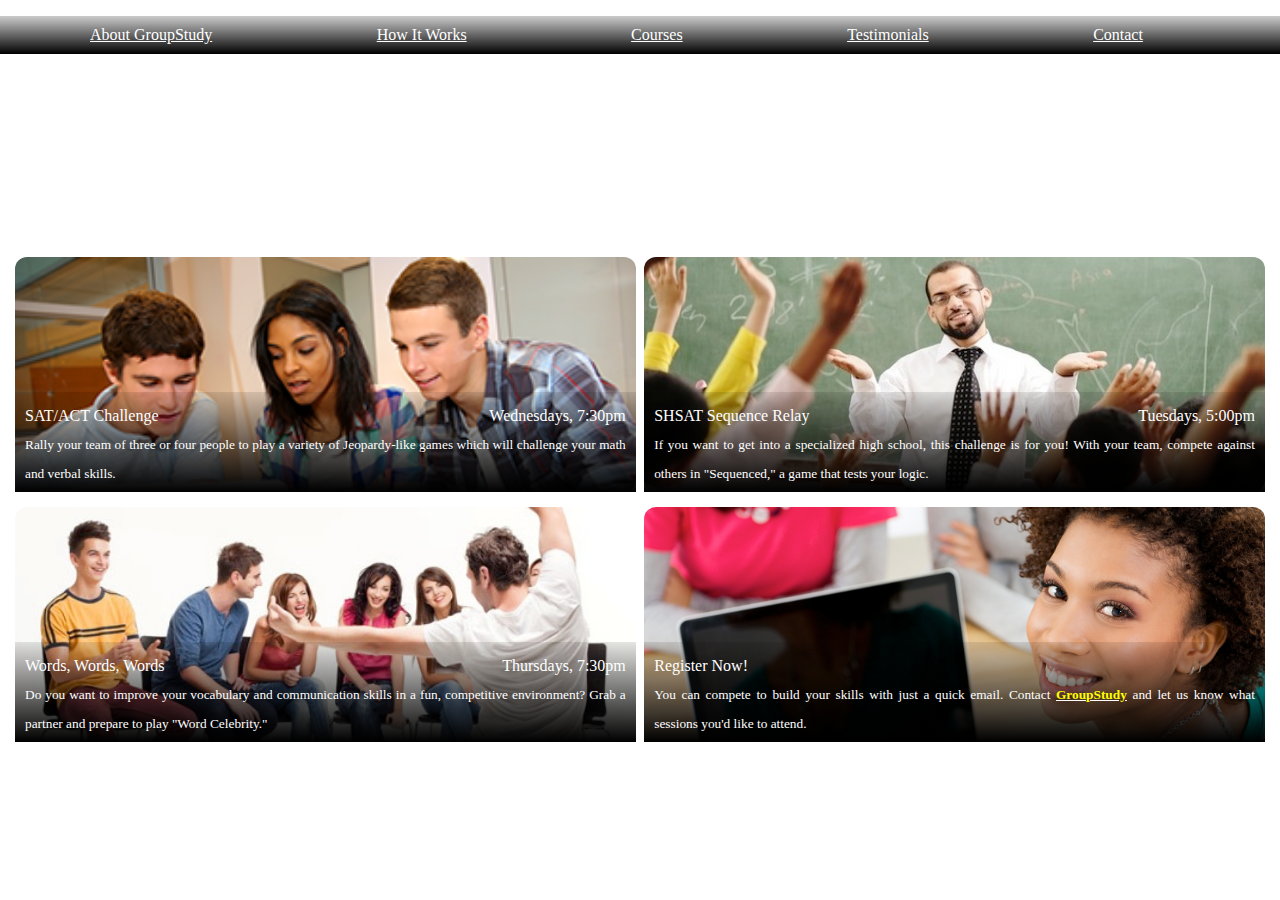
<file: index.html>
<!DOCTYPE html>
<html>
<head>
	<title>GroupStudy</title>
	<link href='https://fonts.googleapis.com/css?family=Copse' rel='stylesheet' type='text/css'>
	<link rel="stylesheet" type="text/css" href="stylesheet.css">

</head>

<body>
	
<ul>
	<li><a href="#">About GroupStudy</a></li>
	<li><a href="#">How It Works</a></li>
	<li><a href="#">Courses</a></li>
	<li><a href="#">Testimonials</a></li>
	<li><a href="#">Contact</a></li>
</ul>

<h1>GroupStudy</h1>

<h2>a competitive, team-building approach to test prep.</h2>

<div class="SAT">
  <p>SAT/ACT Challenge <span class="schedule">Wednesdays, 7:30pm</span><br />
  <small>Rally your team of three or four people to play a variety of Jeopardy-like games which will challenge your math and verbal skills. </small></p>
</div>

<div class="SHSAT">
  <p>SHSAT Sequence Relay <span class="schedule">Tuesdays, 5:00pm</span><br />
  <small>If you want to get into a specialized high school, this challenge is for you! With your team, compete against others in "Sequenced," a game that tests your logic. </small></p>
</div>
  
<div class="Vocab">
  <p>Words, Words, Words <span class="schedule">Thursdays, 7:30pm</span><br />
  <small>Do you want to improve your vocabulary and communication skills in a fun, competitive environment? Grab a partner and prepare to play "Word Celebrity."</small></p>
</div>

<div class="contact">
	<p>Register Now! <br />
	<small>You can compete to build your skills with just a quick email. Contact <a href="#"><strong>GroupStudy</strong></a> and let us know what sessions you'd like to attend.</small>
</div>

</body>
</html>
</file>
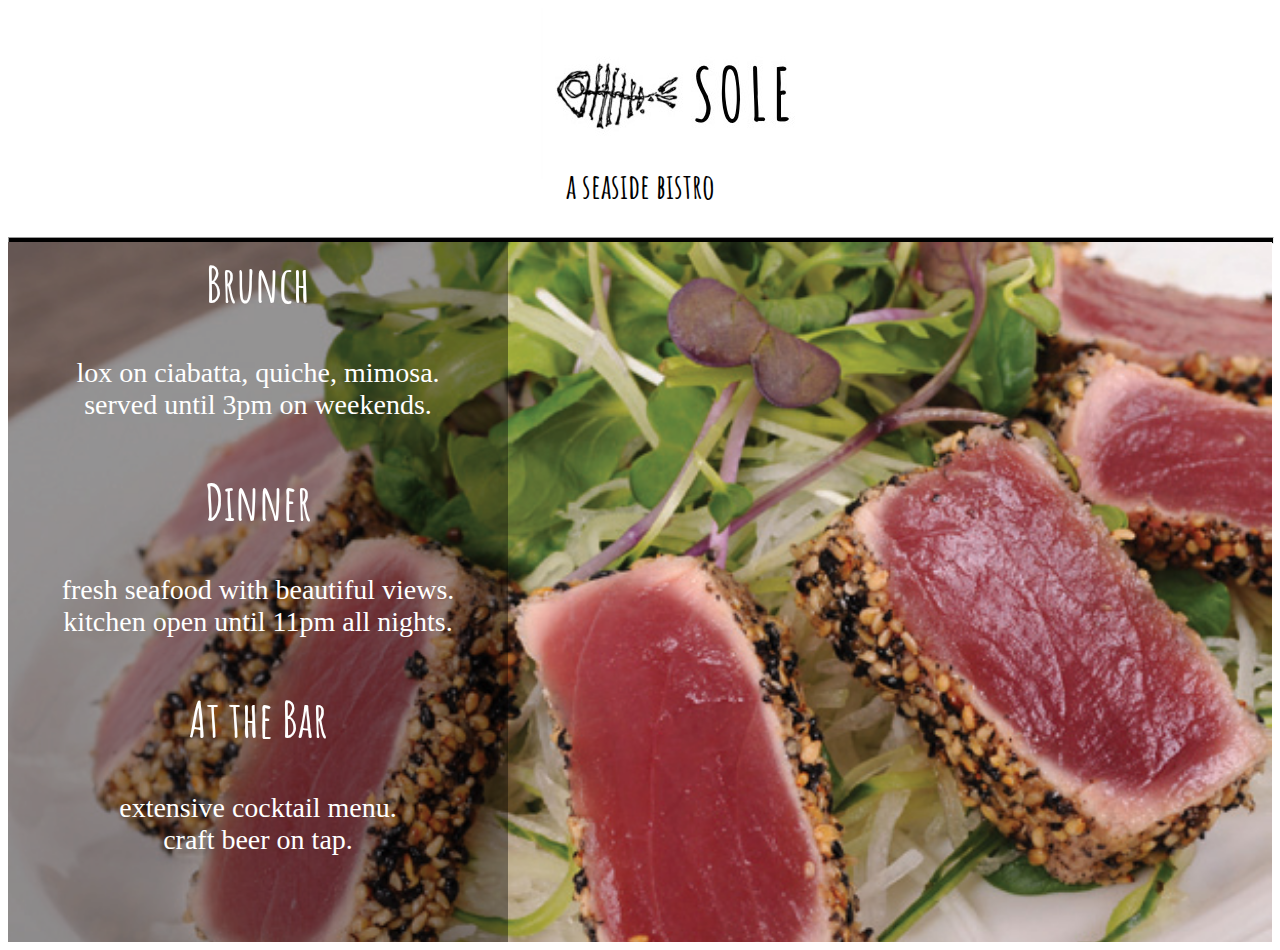
<file: Unit4/index.html>
<!DOCTYPE html>
<html>

<head>
	<title>Sole</title>
	<link href='http://fonts.googleapis.com/css?family=Amatic+SC' rel='stylesheet' type='text/css'>
	<link rel="stylesheet" type="text/css" href="stylesheet.css">

</head>

<body>
	<header>
	<img class="header" src="solewordmark2.jpg"/>
	<h2 id="subtitle">a seaside bistro</h2>	
	</header>

	<hr>

	<div class="body">


		<div class="eat">
			<h2>Brunch</h2>
			<p>lox on ciabatta, quiche, mimosa. 
			<br/>served until 3pm on weekends.</p>
			<br/>

			<h2>Dinner</h2>
			<p>fresh seafood with beautiful views. <br/>kitchen open until 11pm all nights.</p>
			<br/>

			<h2>At the Bar</h2>
			<p>extensive cocktail menu.<br/> craft beer on tap.</p>
		
		</div>
	
	</div>

</body>

</html>
</file>
<file: stylesheet.css>
body {
  font-family: helvetica, sans-serif;
  margin: 0 auto;
  background: url("http://truministry.com/cms/wp-content/uploads/2013/03/93116072.jpg");
}

ul {
  padding: 10px;
  background: black;
  background: linear-gradient(bottom, rgba(0,0,0,1), rgba(0,0,0,.2));
  background: -webkit-linear-gradient(bottom, rgba(0,0,0,1), rgba(0,0,0,.2));
  background: -moz-linear-gradient(bottom, rgba(0,0,0,1), rgba(0,0,0,.2));
}

li {
  display: inline;
  padding: 0px 80px 0px 80px;
  font-family: Futura;
}

a {
  color: white;
}

div {
  height: 200px;
  background-size: cover;
  position: relative;
  margin: 40px 0 0 0;
  border-radius: 12px;
}
h1 {
  font-family: 'Copse', serif;
  text-align: center;
  font-size: 75px;
  color: white;
  margin: 30px 0 0 0;
}
h2 {
  font-family: 'Copse', serif;
  text-align: center;
  color: white;
  margin: 0px 0 70px 0;
}

p {
  color: white;
  font-family: Futura;
  background: black;
  background: linear-gradient(bottom, rgba(0,0,0,1), rgba(0,0,0,.1));
  background: -webkit-linear-gradient(bottom, rgba(0,0,0,1), rgba(0,0,0,.1));
  background: -moz-linear-gradient(bottom, rgba(0,0,0,1), rgba(0,0,0,.1));
  padding: 10px;
  line-height: 28px;
  text-align: justify;
  position: absolute;
  bottom: 0;
  margin: 0;
  height: 80px;
}

strong {
	color: yellow;
}

.SAT {
  background-image: url("teamwork-goodluz.png");
  width: 48.5%;
  float: left;
  margin-top: -20px;
  margin-left: 15px;
  margin-bottom: 15px;
  padding-top: 35px; 
}

.SHSAT {
  background-image: url("classroom.jpeg");
  width: 48.5%;
  margin-right: 15px;
  margin-top: -20px;
  margin-bottom: 15px;
  float: right;
  padding-top: 35px; 
}

.Vocab {
  background-image: url("charades.jpg");
  clear: both;
  width: 48.5%;
  float; left;
  margin-left: 15px;
  padding-top: 35px; 
  margin-bottom: 15px;
}

.contact {
	background-image: url("email.jpg");
	width: 48.5%;
	float: right;
	margin-top: -250px;
	margin-right: 15px;
	padding-top: 35px;
	margin-bottom: 15px;
}

.schedule {
  float: right;
}
</file>
<file: Unit4/stylesheet.css>
.header {
	margin-left: 42%;
	margin-bottom: 0px;
}

#subtitle {
	color: black;
	font-size: 35px;
	padding-top: 0px;
	margin-top: -20px;
}

hr {
	width: 100%;
	text-align: center;
	height: 5px;
	background-color: black;
	margin-bottom: 2px;
}

h2 {
	font-family: 'Amatic SC', cursive;
	text-align: center;
	font-size: 50px;
	color: white;
	padding-top: 10px;
	margin-top: -7px;
}

.body {
	width: 100%;
	height: 700px;
	background-image: url("tuna.jpg");
	background-size: cover;
	margin-top: 5px;
}

p {
	font-family: Georgia;
	font-size: 28px;
	text-align: center;
	color: white;
}

.eat {
	width: 500px;
	height: 700px;
	margin-top: 0px;
	background-color: rgba(0,0,0,.4);

}
</file>
